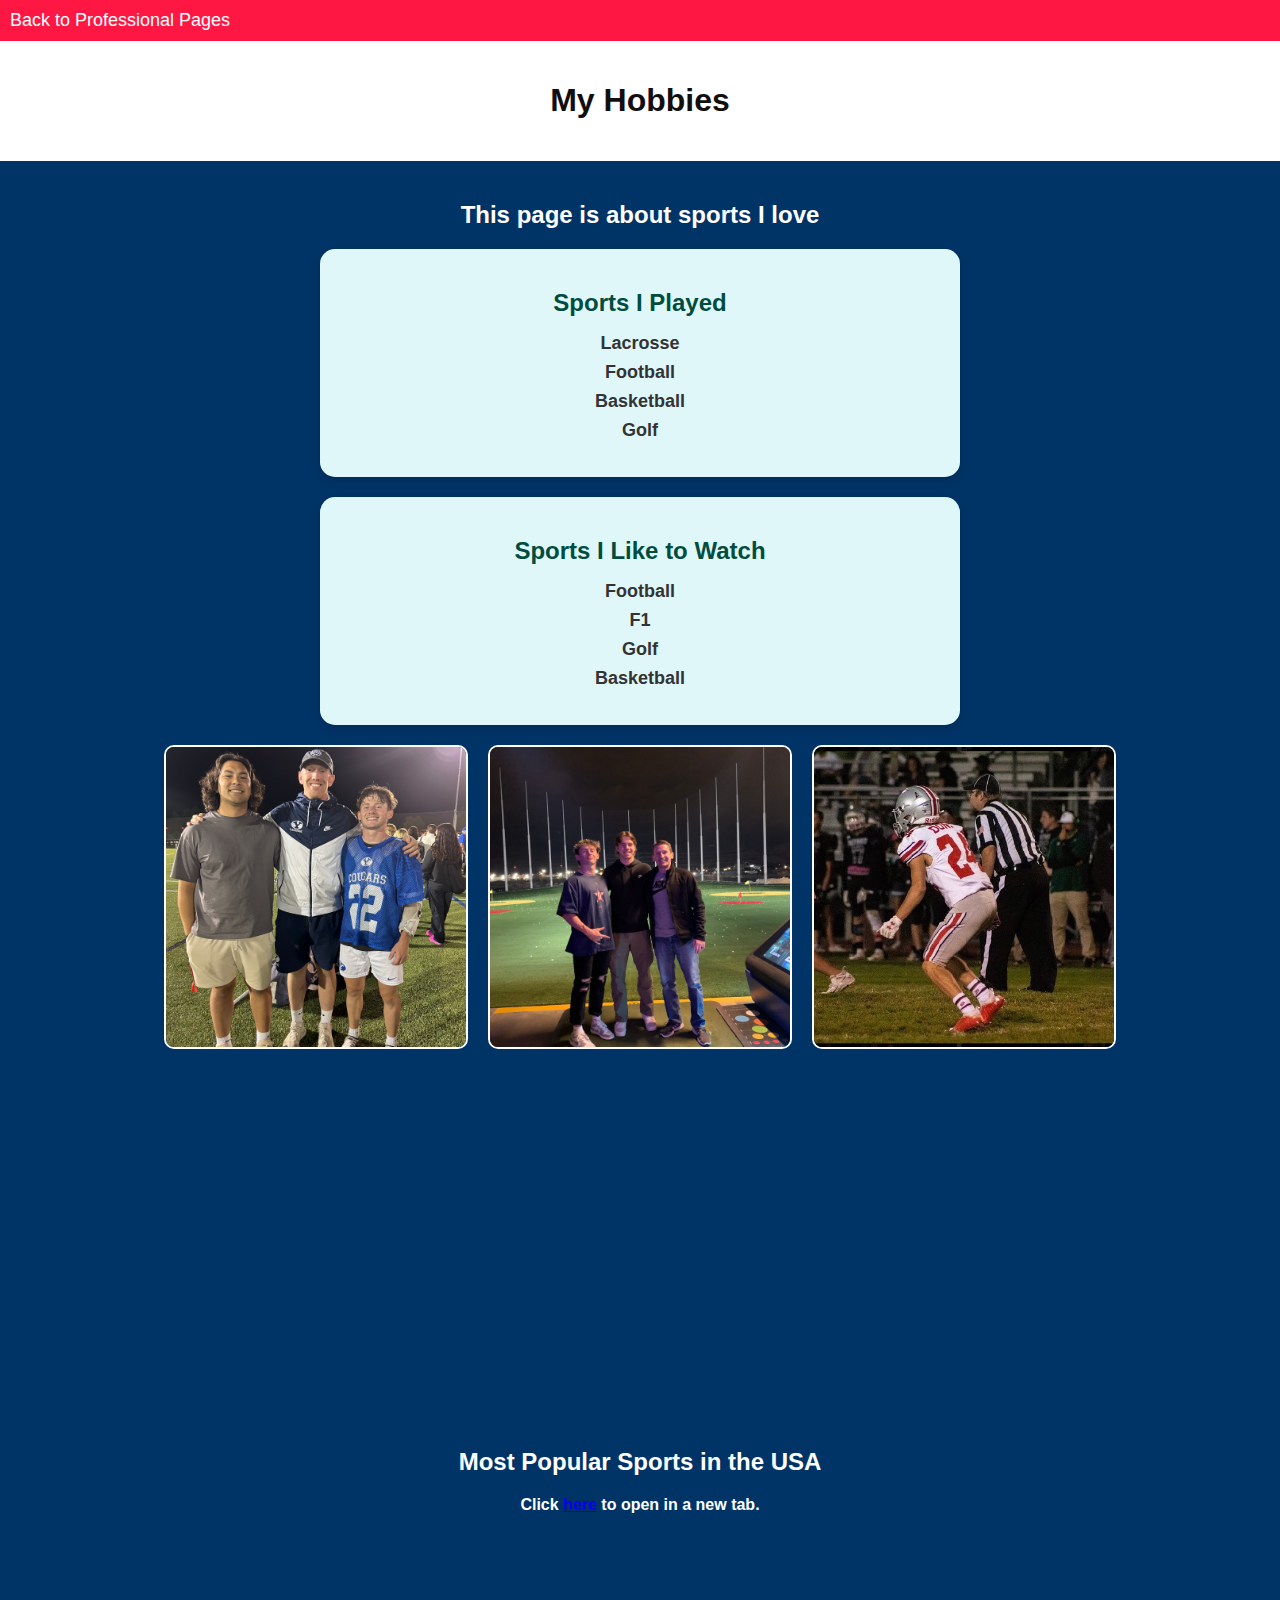
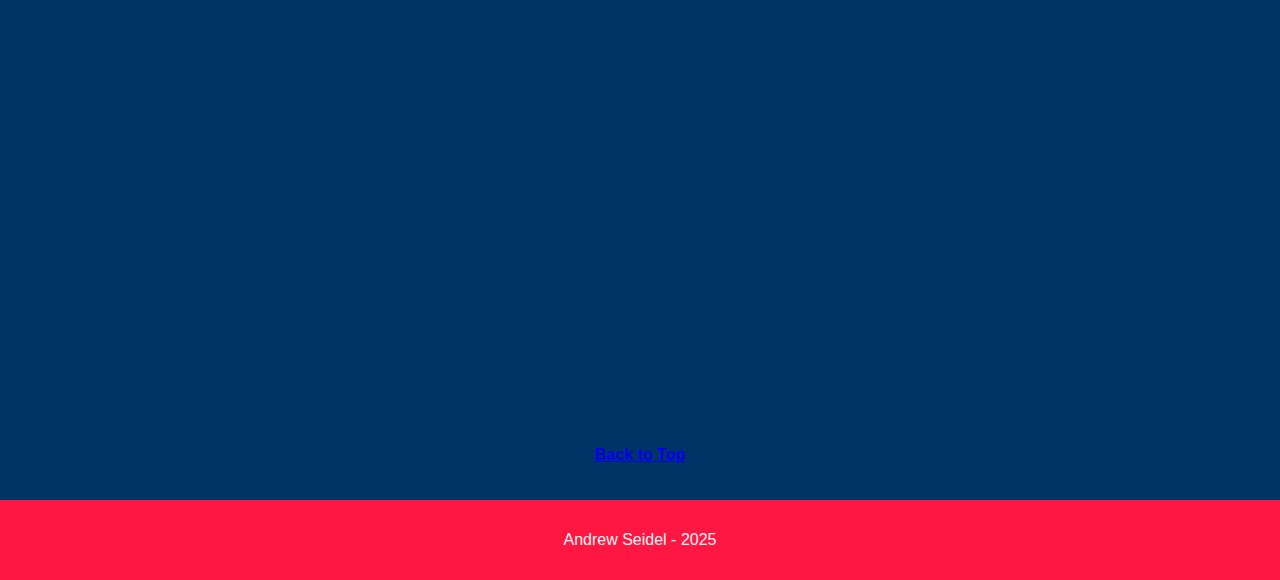
<file: scratch.html>
<!DOCTYPE html>
<html lang="en">
<head>
    <meta charset="UTF-8">
    <meta name="viewport" content="width=device-width, initial-scale=1.0">
    <title>My Hobbies</title>
    <link rel="stylesheet" href="Scratch.css">
</head>
<body>

    <!-- Navigation -->
    <div class="nav">
        <a href="index.html">Back to Professional Pages</a>
    </div>

    <!-- Header Section -->
    <div class="header">
        <h1 id="top">My Hobbies</h1>
    </div>

    <!-- Main Content -->
    <div class="main-content">
        <h2>This page is about sports I love</h2>

        <!-- Ordered List with Unordered List inside -->
        <div class="sports-played">
            <h2>Sports I Played</h2>
            <ul>
                <li>Lacrosse</li>
                <li>Football</li>
                <li>Basketball</li>
                <li>Golf</li>
            </ul>
        </div>
        
        <div class="sports-watched">
            <h2>Sports I Like to Watch</h2>
            <ul>
                <li>Football</li>
                <li>F1</li>
                <li>Golf</li>
                <li>Basketball</li>
            </ul>
        </div>

        <!-- Image Section -->
        <div class="image-gallery">
            <img src="lax.jpg" alt="lax">
            <img src="golf.jpg" alt="golf">
            <img src="football.jpg" alt="football"> 
        </div>

        <!-- Embedded YouTube Video -->
       
        <div class="video">
            <iframe width="560" height="315" 
                src="https://www.youtube.com/embed/Rdx_IpvXmso?si=R4TAWjwztIImXm78" 
                title="YouTube video player" 
                frameborder="0" 
                allow="accelerometer; autoplay; clipboard-write; encrypted-media; gyroscope; picture-in-picture; web-share" 
                referrerpolicy="strict-origin-when-cross-origin" 
                allowfullscreen>
            </iframe>
        </div>

        <!-- Embedded Tableau Public Graph -->
        <section class="section">
            <h2>Most Popular Sports in the USA</h2>
            <div class="content-box">
              <p>
                Click <a href="https://public.tableau.com/views/HTML_17449285073710/Sheet1" target="_blank">here</a> to open in a new tab.
              </p>
              <div class="tableauPlaceholder" style="width: 100%; height: 500px;">
                <noscript>
                  <a href="https://public.tableau.com/views/HTML_17449285073710/Sheet1">
                    <img alt="Most Popular Sports" src="https://public.tableau.com/static/images/HT/HTML_17449285073710/Sheet1/1.png" />
                  </a>
                </noscript>
                <object class="tableauViz" style="width: 100%; height: 100%;">
                  <param name="host_url" value="https%3A%2F%2Fpublic.tableau.com%2F" />
                  <param name="embed_code_version" value="3" />
                  <param name="path" value="views/HTML_17449285073710/Sheet1" />
                  <param name="tabs" value="no" />
                  <param name="toolbar" value="yes" />
                  <param name="static_image" value="https://public.tableau.com/static/images/HT/HTML_17449285073710/Sheet1/1.png" />
                  <param name="animate_transition" value="yes" />
                  <param name="display_static_image" value="yes" />
                  <param name="display_spinner" value="yes" />
                  <param name="display_overlay" value="yes" />
                  <param name="display_count" value="yes" />
                  <param name="language" value="en-US" />
                </object>
              </div>
            </div>
            <script type="text/javascript" src="https://public.tableau.com/javascripts/api/viz_v1.js"></script>
          </section>
        <!-- On-Page Anchor -->
        <p><a href="#top">Back to Top</a></p>
    </div>

    <!-- Footer Section -->
    <div class="footer">
        <p>Andrew Seidel - 2025</p>
    </div>

</body>
</html>
</file>
<file: Scratch.css>
html {
    scroll-behavior: smooth;
}
/* Custom background color */
body {
    background-color: #003366;
    font-family: Arial, sans-serif;
    margin: 0;
    padding: 0;

    color: #fff; /* or any color you want */
}

/* Header Style */
.header {
    background-color: #fff;
    color: rgb(19, 14, 14);
    text-align: center;
    padding: 20px;
    font-family: 'Verdana', sans-serif;
}

/* Navigation Bar */
.nav {
    background-color: #FF1744;
    padding: 10px;
    text-align: left;
}

.nav a {
    color: white;
    text-decoration: none;
    font-size: 18px;
}
.nav a:hover {
    color: black;
}

/* Main Content Style */


.sports-played, .sports-watched {
    padding: 20px;
    margin: 20px auto;
    border-radius: 15px;
    width: 80%;
    max-width: 600px;
    text-align: center;
    box-shadow: 0 4px 8px rgba(0, 0, 0, 0.1);
}

.sports-played {
    background-color: #e0f7fa; /* Light blue for "Played" */
}

.sports-watched {
    background-color: #e0f7fa; /* Light orange/peach for "Watched" */
}

.sports-played h2, .sports-watched h2 {
    color: #004d40; /* Teal titles */
    margin-bottom: 10px;
}

.sports-played ul, .sports-watched ul {
    list-style-type: none; /* Remove default bullets */
    padding: 0;
}

.sports-played ul li, .sports-watched ul li {
    margin: 8px 0;
    font-size: 18px;
    color: #333;
}
.main-content {
    padding: 20px;
    background-color: #003366;
    text-align: center;
    font-weight: bold;
}


/* Image, Video, and Tableau Styling */
.image-gallery {
    display: flex;
    justify-content: center;
    align-items: center;
    gap: 20px; /* adds nice even space between the images */
    flex-wrap: wrap; /* makes sure it adjusts nicely if screen is small */
    margin-top: 20px;
}

.image-gallery img {
    width: 300px; /* same width */
    height: 300px; /* force same height */
    object-fit: cover; /* CROPS the image nicely without squishing */
    border: 2px solid #fff;
    border-radius: 10px;
}

.video, .tableau {
    text-align: center;
    margin: 30px 0;
}

.video {
    text-align: center;
    margin: 40px 0;
}

/* Style for "Back to Top" link */
.back-to-top {
    text-align: center;
    margin-top: 20px;
    margin-bottom: 40px;
    display: flex;
    justify-content: center;
    align-items: center;
}

.back-to-top a {
    font-family: Arial, sans-serif;
    font-size: 18px;
    text-decoration: none;
    color: white; /* White normally */
    transition: color 0.3s ease; /* Optional: smooth color transitions */
}

.back-to-top a:hover {
    color: white; /* Keep it white even on hover */
    text-decoration: underline; /* Just add underline when hovering */
}
/* Footer styling */
.footer {
    display: flex;
    justify-content: center;
    align-items: center;
    padding: 15px;
    background-color: #FF1744;
    color: rgb(249, 244, 244);
    text-align: center;
}
</file>
